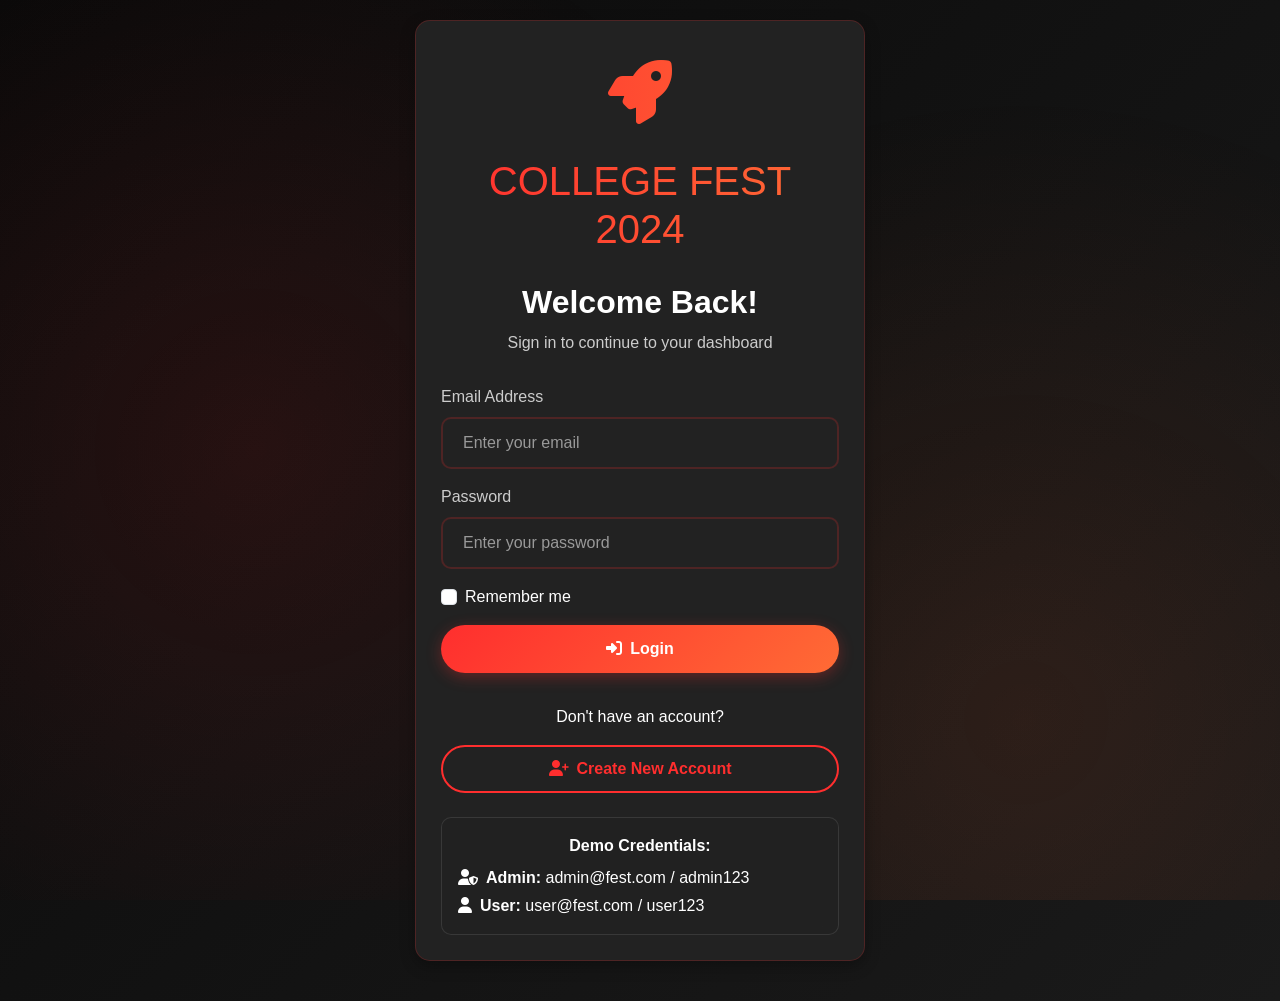
<file: index.html>
<!DOCTYPE html>
<html lang="en">
<head>
    <meta charset="UTF-8">
    <meta name="viewport" content="width=device-width, initial-scale=1.0">
    <title>Login - College Fest Management System</title>
    
    <!-- Bootstrap CSS -->
    <link href="https://cdn.jsdelivr.net/npm/bootstrap@5.3.0/dist/css/bootstrap.min.css" rel="stylesheet">
    
    <!-- Font Awesome -->
    <link rel="stylesheet" href="https://cdnjs.cloudflare.com/ajax/libs/font-awesome/6.4.0/css/all.min.css">
    
    <!-- Custom CSS -->
    <link rel="stylesheet" href="css/style.css">
    
    <style>
        .login-container {
            min-height: 100vh;
            display: flex;
            align-items: center;
            justify-content: center;
            padding: 20px;
        }
        
        .login-card {
            max-width: 450px;
            width: 100%;
        }
        
        .logo-section {
            text-align: center;
            margin-bottom: 30px;
        }
        
        .logo-icon {
            font-size: 4rem;
            margin-bottom: 15px;
            animation: pulse 2s infinite;
        }
        
        @keyframes pulse {
            0%, 100% { transform: scale(1); }
            50% { transform: scale(1.05); }
        }
        
        .login-header {
            text-align: center;
            margin-bottom: 30px;
        }
        
        .login-header h2 {
            font-size: 2rem;
            font-weight: 700;
            margin-bottom: 10px;
        }
        
        .login-header p {
            color: var(--text-gray);
        }
    </style>
</head>
<body>
    <div class="login-container">
        <div class="login-card custom-card scale-in">
            <!-- Logo Section -->
            <div class="logo-section">
                <div class="logo-icon gradient-text">
                    <i class="fas fa-rocket"></i>
                </div>
                <h1 class="gradient-text">COLLEGE FEST 2024</h1>
            </div>
            
            <!-- Login Header -->
            <div class="login-header">
                <h2 class="text-white">Welcome Back!</h2>
                <p>Sign in to continue to your dashboard</p>
            </div>
            
            <!-- Login Form -->
            <form id="loginForm">
                <div class="mb-3">
                    <label class="form-label-custom">Email Address</label>
                    <input type="email" class="form-control form-control-custom" id="loginEmail" 
                           placeholder="Enter your email" required>
                </div>
                
                <div class="mb-3">
                    <label class="form-label-custom">Password</label>
                    <input type="password" class="form-control form-control-custom" id="loginPassword" 
                           placeholder="Enter your password" required>
                </div>
                
                <div class="mb-3 form-check">
                    <input type="checkbox" class="form-check-input" id="rememberMe">
                    <label class="form-check-label text-gray" for="rememberMe">
                        Remember me
                    </label>
                </div>
                
                <button type="submit" class="btn btn-primary-custom w-100 mb-3">
                    <i class="fas fa-sign-in-alt me-2"></i>Login
                </button>
            </form>
            
            <!-- Divider -->
            <div class="text-center my-3">
                <span class="text-gray">Don't have an account?</span>
            </div>
            
            <!-- Register Button -->
            <button class="btn btn-outline-custom w-100" data-bs-toggle="modal" data-bs-target="#registerModal">
                <i class="fas fa-user-plus me-2"></i>Create New Account
            </button>
            
            <!-- Demo Credentials -->
            <div class="mt-4 p-3 glass-effect" style="border-radius: 10px;">
                <p class="text-center text-white mb-2"><strong>Demo Credentials:</strong></p>
                <p class="text-gray mb-1"><i class="fas fa-user-shield me-2"></i><strong>Admin:</strong> admin@fest.com / admin123</p>
                <p class="text-gray mb-0"><i class="fas fa-user me-2"></i><strong>User:</strong> user@fest.com / user123</p>
            </div>
        </div>
    </div>
    
    <!-- Registration Modal -->
    <div class="modal fade" id="registerModal" tabindex="-1" aria-labelledby="registerModalLabel" aria-hidden="true">
        <div class="modal-dialog modal-dialog-centered">
            <div class="modal-content">
                <div class="modal-header">
                    <h5 class="modal-title" id="registerModalLabel">
                        <i class="fas fa-user-plus me-2"></i>Create New Account
                    </h5>
                    <button type="button" class="btn-close" data-bs-dismiss="modal" aria-label="Close"></button>
                </div>
                <div class="modal-body">
                    <form id="registerForm">
                        <div class="mb-3">
                            <label class="form-label-custom">Full Name</label>
                            <input type="text" class="form-control form-control-custom" id="registerName" 
                                   placeholder="Enter your full name" required>
                        </div>
                        
                        <div class="mb-3">
                            <label class="form-label-custom">Email Address</label>
                            <input type="email" class="form-control form-control-custom" id="registerEmail" 
                                   placeholder="Enter your email" required>
                        </div>
                        
                        <div class="mb-3">
                            <label class="form-label-custom">Phone Number</label>
                            <input type="tel" class="form-control form-control-custom" id="registerPhone" 
                                   placeholder="10-digit phone number" maxlength="10" required>
                        </div>
                        
                        <div class="mb-3">
                            <label class="form-label-custom">College Name</label>
                            <input type="text" class="form-control form-control-custom" id="registerCollege" 
                                   placeholder="Enter your college name" required>
                        </div>
                        
                        <div class="mb-3">
                            <label class="form-label-custom">Password</label>
                            <input type="password" class="form-control form-control-custom" id="registerPassword" 
                                   placeholder="Create a password (min 6 characters)" required>
                        </div>
                        
                        <div class="mb-3">
                            <label class="form-label-custom">Confirm Password</label>
                            <input type="password" class="form-control form-control-custom" id="registerConfirmPassword" 
                                   placeholder="Confirm your password" required>
                        </div>
                        
                        <button type="submit" class="btn btn-primary-custom w-100">
                            <i class="fas fa-check me-2"></i>Register Now
                        </button>
                    </form>
                </div>
            </div>
        </div>
    </div>
    
    <!-- Bootstrap JS -->
    <script src="https://cdn.jsdelivr.net/npm/bootstrap@5.3.0/dist/js/bootstrap.bundle.min.js"></script>
    
    <!-- jQuery -->
    <script src="https://code.jquery.com/jquery-3.6.0.min.js"></script>
    
    <!-- Custom JS -->
    <script src="js/main.js"></script>
    
    <script>
        // Login Form Handler
        document.getElementById('loginForm').addEventListener('submit', async function(e) {
            e.preventDefault();
            
            const email = document.getElementById('loginEmail').value;
            const password = document.getElementById('loginPassword').value;
            
            // Validate form
            if (!festUtils.validateLoginForm(email, password)) {
                return;
            }
            
            try {
                const formData = new FormData();
                formData.append('email', email);
                formData.append('password', password);
                
                const response = await fetch('php/login.php', {
                    method: 'POST',
                    body: formData
                });
                
                const result = await response.json();
                
                if (result.success) {
                    festUtils.showAlert(result.message, 'success');
                    
                    // Redirect based on role
                    setTimeout(() => {
                        if (result.role === 'admin') {
                            window.location.href = 'admin.html';
                        } else {
                            window.location.href = 'user.html';
                        }
                    }, 1000);
                } else {
                    festUtils.showAlert(result.message, 'error');
                }
            } catch (error) {
                console.error('Login error:', error);
                festUtils.showAlert('An error occurred. Please try again.', 'error');
            }
        });
        
        // Registration Form Handler
        document.getElementById('registerForm').addEventListener('submit', async function(e) {
            e.preventDefault();
            
            const name = document.getElementById('registerName').value;
            const email = document.getElementById('registerEmail').value;
            const phone = document.getElementById('registerPhone').value;
            const college = document.getElementById('registerCollege').value;
            const password = document.getElementById('registerPassword').value;
            const confirmPassword = document.getElementById('registerConfirmPassword').value;
            
            // Validate form
            if (!festUtils.validateRegistrationForm(name, email, password, confirmPassword, phone, college)) {
                return;
            }
            
            try {
                const formData = new FormData();
                formData.append('name', name);
                formData.append('email', email);
                formData.append('phone', phone);
                formData.append('college', college);
                formData.append('password', password);
                
                const response = await fetch('php/register_user.php', {
                    method: 'POST',
                    body: formData
                });
                
                const result = await response.json();
                
                if (result.success) {
                    festUtils.showAlert(result.message, 'success');
                    
                    // Close modal and reset form
                    setTimeout(() => {
                        bootstrap.Modal.getInstance(document.getElementById('registerModal')).hide();
                        document.getElementById('registerForm').reset();
                    }, 1500);
                } else {
                    festUtils.showAlert(result.message, 'error');
                }
            } catch (error) {
                console.error('Registration error:', error);
                festUtils.showAlert('An error occurred. Please try again.', 'error');
            }
        });
    </script>
</body>
</html>
</file>
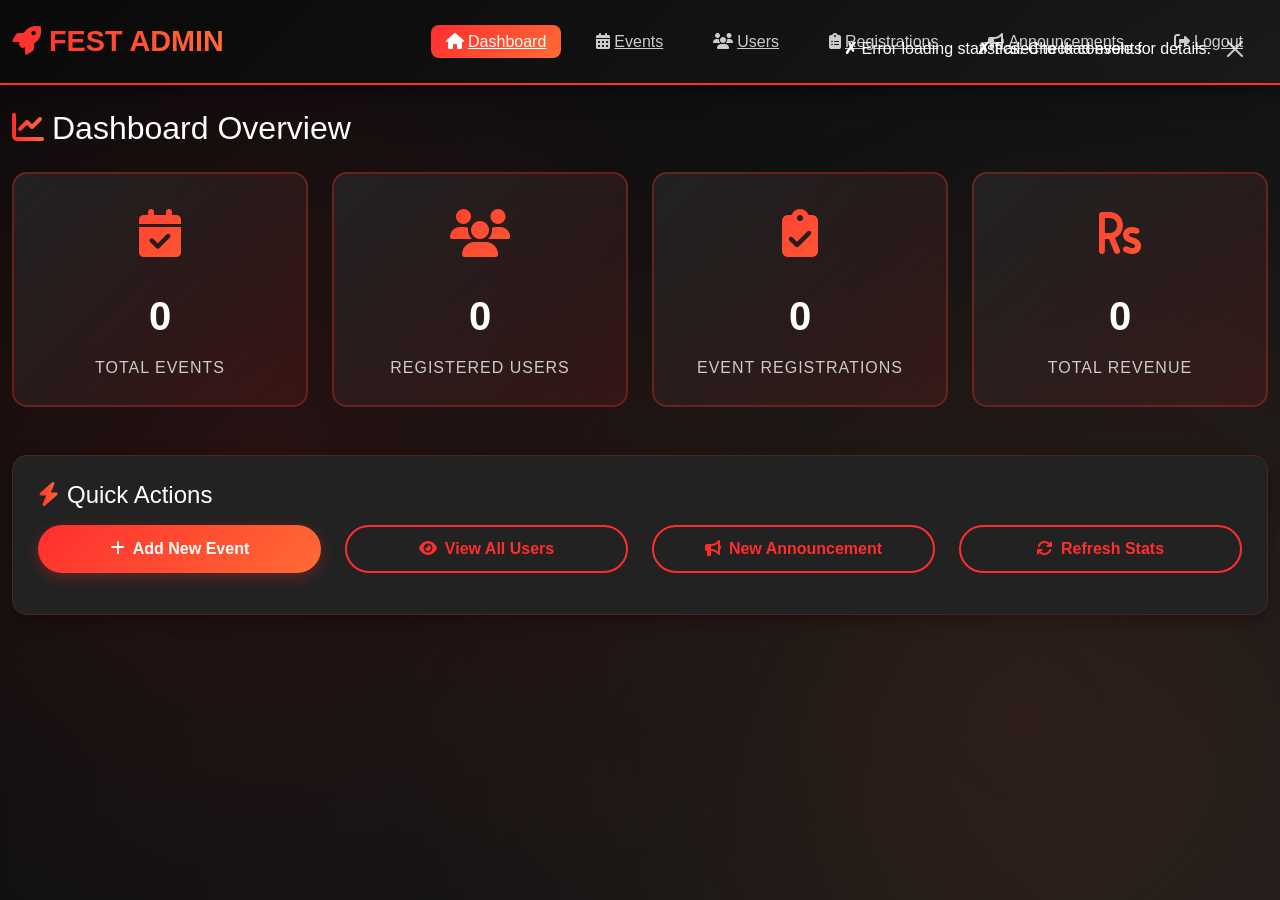
<file: admin.html>
<!DOCTYPE html>
<html lang="en">
<head>
    <meta charset="UTF-8">
    <meta name="viewport" content="width=device-width, initial-scale=1.0">
    <title>Admin Dashboard - College Fest Management</title>
    
    <!-- Bootstrap CSS -->
    <link href="https://cdn.jsdelivr.net/npm/bootstrap@5.3.0/dist/css/bootstrap.min.css" rel="stylesheet">
    
    <!-- Font Awesome -->
    <link rel="stylesheet" href="https://cdnjs.cloudflare.com/ajax/libs/font-awesome/6.4.0/css/all.min.css">
    
    <!-- Custom CSS -->
    <link rel="stylesheet" href="css/style.css">
</head>
<body>
    <!-- Navigation Bar -->
    <nav class="navbar navbar-expand-lg navbar-custom sticky-top">
        <div class="container-fluid">
            <a class="navbar-brand navbar-brand-custom" href="#">
                <i class="fas fa-rocket me-2"></i>FEST ADMIN
            </a>
            <button class="navbar-toggler" type="button" data-bs-toggle="collapse" data-bs-target="#navbarNav" 
                    style="background: var(--primary-red);">
                <span class="navbar-toggler-icon"></span>
            </button>
            <div class="collapse navbar-collapse" id="navbarNav">
                <ul class="navbar-nav ms-auto">
                    <li class="nav-item">
                        <a class="nav-link-custom active" href="#" onclick="showSection('dashboard')">
                            <i class="fas fa-home me-1"></i>Dashboard
                        </a>
                    </li>
                    <li class="nav-item">
                        <a class="nav-link-custom" href="#" onclick="showSection('events')">
                            <i class="fas fa-calendar-alt me-1"></i>Events
                        </a>
                    </li>
                    <li class="nav-item">
                        <a class="nav-link-custom" href="#" onclick="showSection('users')">
                            <i class="fas fa-users me-1"></i>Users
                        </a>
                    </li>
                    <li class="nav-item">
                        <a class="nav-link-custom" href="#" onclick="showSection('registrations')">
                            <i class="fas fa-clipboard-list me-1"></i>Registrations
                        </a>
                    </li>
                    <li class="nav-item">
                        <a class="nav-link-custom" href="#" onclick="showSection('announcements')">
                            <i class="fas fa-bullhorn me-1"></i>Announcements
                        </a>
                    </li>
                    <li class="nav-item">
                        <a class="nav-link-custom" href="php/logout.php">
                            <i class="fas fa-sign-out-alt me-1"></i>Logout
                        </a>
                    </li>
                </ul>
            </div>
        </div>
    </nav>
    
    <!-- Main Content -->
    <div class="container-fluid mt-4">
        <!-- Dashboard Section -->
        <div id="dashboardSection" class="content-section">
            <div class="row">
                <div class="col-12">
                    <h2 class="text-white mb-4">
                        <i class="fas fa-chart-line me-2 gradient-text"></i>Dashboard Overview
                    </h2>
                </div>
            </div>
            
            <!-- Stats Cards -->
            <div class="row">
                <div class="col-md-3 col-sm-6 mb-4">
                    <div class="stat-card">
                        <div class="stat-icon">
                            <i class="fas fa-calendar-check"></i>
                        </div>
                        <div class="stat-number" id="totalEvents">0</div>
                        <div class="stat-label">Total Events</div>
                    </div>
                </div>
                
                <div class="col-md-3 col-sm-6 mb-4">
                    <div class="stat-card">
                        <div class="stat-icon">
                            <i class="fas fa-users"></i>
                        </div>
                        <div class="stat-number" id="totalUsers">0</div>
                        <div class="stat-label">Registered Users</div>
                    </div>
                </div>
                
                <div class="col-md-3 col-sm-6 mb-4">
                    <div class="stat-card">
                        <div class="stat-icon">
                            <i class="fas fa-clipboard-check"></i>
                        </div>
                        <div class="stat-number" id="totalRegistrations">0</div>
                        <div class="stat-label">Event Registrations</div>
                    </div>
                </div>
                
                <div class="col-md-3 col-sm-6 mb-4">
                    <div class="stat-card">
                        <div class="stat-icon">
                            <i class="fas fa-rupee-sign"></i>
                        </div>
                        <div class="stat-number" id="totalRevenue">0</div>
                        <div class="stat-label">Total Revenue</div>
                    </div>
                </div>
            </div>
            
            <!-- Recent Activity -->
            <div class="row mt-4">
                <div class="col-12">
                    <div class="custom-card">
                        <h4 class="text-white mb-3">
                            <i class="fas fa-bolt me-2 gradient-text"></i>Quick Actions
                        </h4>
                        <div class="row">
                            <div class="col-md-3 col-sm-6 mb-3">
                                <button class="btn btn-primary-custom w-100" onclick="showSection('events'); showAddEventModal();">
                                    <i class="fas fa-plus me-2"></i>Add New Event
                                </button>
                            </div>
                            <div class="col-md-3 col-sm-6 mb-3">
                                <button class="btn btn-outline-custom w-100" onclick="showSection('users')">
                                    <i class="fas fa-eye me-2"></i>View All Users
                                </button>
                            </div>
                            <div class="col-md-3 col-sm-6 mb-3">
                                <button class="btn btn-outline-custom w-100" onclick="showSection('announcements'); showAddAnnouncementModal();">
                                    <i class="fas fa-bullhorn me-2"></i>New Announcement
                                </button>
                            </div>
                            <div class="col-md-3 col-sm-6 mb-3">
                                <button class="btn btn-outline-custom w-100" onclick="loadStats()">
                                    <i class="fas fa-sync me-2"></i>Refresh Stats
                                </button>
                            </div>
                        </div>
                    </div>
                </div>
            </div>
        </div>
        
        <!-- Events Section -->
        <div id="eventsSection" class="content-section" style="display: none;">
            <div class="row">
                <div class="col-12">
                    <h2 class="text-white mb-4">
                        <i class="fas fa-calendar-alt me-2 gradient-text"></i>Event Management
                    </h2>
                </div>
            </div>
            
            <div class="row mb-3">
                <div class="col-md-6">
                    <button class="btn btn-primary-custom" onclick="showAddEventModal()">
                        <i class="fas fa-plus me-2"></i>Add New Event
                    </button>
                </div>
                <div class="col-md-6">
                    <input type="text" class="form-control form-control-custom" 
                           placeholder="Search events..." onkeyup="festUtils.filterTable('eventsTable', this.value)">
                </div>
            </div>
            
            <div class="custom-card">
                <div class="table-responsive">
                    <table class="table table-custom" id="eventsTable">
                        <thead>
                            <tr>
                                <th>Event Name</th>
                                <th>Type</th>
                                <th>Date</th>
                                <th>Venue</th>
                                <th>Registered</th>
                                <th>Fee</th>
                                <th>Status</th>
                                <th>Actions</th>
                            </tr>
                        </thead>
                        <tbody id="eventsTableBody">
                            <!-- Will be populated dynamically -->
                        </tbody>
                    </table>
                </div>
            </div>
        </div>
        
        <!-- Users Section -->
        <div id="usersSection" class="content-section" style="display: none;">
            <div class="row">
                <div class="col-12">
                    <h2 class="text-white mb-4">
                        <i class="fas fa-users me-2 gradient-text"></i>User Management
                    </h2>
                </div>
            </div>
            
            <div class="row mb-3">
                <div class="col-md-6">
                    <h5 class="text-gray">Total Users: <span class="text-white" id="usersCount">0</span></h5>
                </div>
                <div class="col-md-6">
                    <input type="text" class="form-control form-control-custom" 
                           placeholder="Search users..." onkeyup="festUtils.filterTable('usersTable', this.value)">
                </div>
            </div>
            
            <div class="custom-card">
                <div class="table-responsive">
                    <table class="table table-custom" id="usersTable">
                        <thead>
                            <tr>
                                <th>Name</th>
                                <th>Email</th>
                                <th>Phone</th>
                                <th>College</th>
                                <th>Role</th>
                                <th>Events</th>
                                <th>Joined</th>
                                <th>Actions</th>
                            </tr>
                        </thead>
                        <tbody id="usersTableBody">
                            <!-- Will be populated dynamically -->
                        </tbody>
                    </table>
                </div>
            </div>
        </div>
        
        <!-- Registrations Section -->
        <div id="registrationsSection" class="content-section" style="display: none;">
            <div class="row">
                <div class="col-12">
                    <h2 class="text-white mb-4">
                        <i class="fas fa-clipboard-list me-2 gradient-text"></i>Event Registrations
                    </h2>
                </div>
            </div>
            
            <div class="row mb-3">
                <div class="col-md-6">
                    <h5 class="text-gray">Total Registrations: <span class="text-white" id="registrationsCount">0</span></h5>
                </div>
                <div class="col-md-6">
                    <input type="text" class="form-control form-control-custom" 
                           placeholder="Search registrations..." onkeyup="festUtils.filterTable('registrationsTable', this.value)">
                </div>
            </div>
            
            <div class="custom-card">
                <div class="table-responsive">
                    <table class="table table-custom" id="registrationsTable">
                        <thead>
                            <tr>
                                <th>User Name</th>
                                <th>Email</th>
                                <th>Event</th>
                                <th>Team Name</th>
                                <th>College</th>
                                <th>Date</th>
                                <th>Fee</th>
                                <th>Payment</th>
                            </tr>
                        </thead>
                        <tbody id="registrationsTableBody">
                            <!-- Will be populated dynamically -->
                        </tbody>
                    </table>
                </div>
            </div>
        </div>
        
        <!-- Announcements Section -->
        <div id="announcementsSection" class="content-section" style="display: none;">
            <div class="row">
                <div class="col-12">
                    <h2 class="text-white mb-4">
                        <i class="fas fa-bullhorn me-2 gradient-text"></i>Announcements
                    </h2>
                </div>
            </div>
            
            <div class="row mb-3">
                <div class="col-12">
                    <button class="btn btn-primary-custom" onclick="showAddAnnouncementModal()">
                        <i class="fas fa-plus me-2"></i>Add New Announcement
                    </button>
                </div>
            </div>
            
            <div class="row" id="announcementsContainer">
                <!-- Will be populated dynamically -->
            </div>
        </div>
    </div>
    
    <!-- Add/Edit Event Modal -->
    <div class="modal fade" id="eventModal" tabindex="-1">
        <div class="modal-dialog modal-lg">
            <div class="modal-content">
                <div class="modal-header">
                    <h5 class="modal-title" id="eventModalTitle">
                        <i class="fas fa-calendar-plus me-2"></i>Add New Event
                    </h5>
                    <button type="button" class="btn-close" data-bs-dismiss="modal"></button>
                </div>
                <div class="modal-body">
                    <form id="eventForm">
                        <input type="hidden" id="eventId">
                        <div class="row">
                            <div class="col-md-6 mb-3">
                                <label class="form-label-custom">Event Name</label>
                                <input type="text" class="form-control form-control-custom" id="eventName" required>
                            </div>
                            <div class="col-md-6 mb-3">
                                <label class="form-label-custom">Event Type</label>
                                <select class="form-control form-control-custom" id="eventType" required>
                                    <option value="">Select Type</option>
                                    <option value="Technical">Technical</option>
                                    <option value="Cultural">Cultural</option>
                                    <option value="Sports & Gaming">Sports & Gaming</option>
                                    <option value="Academic">Academic</option>
                                    <option value="Creative">Creative</option>
                                </select>
                            </div>
                        </div>
                        <div class="mb-3">
                            <label class="form-label-custom">Description</label>
                            <textarea class="form-control form-control-custom" id="eventDescription" rows="3" required></textarea>
                        </div>
                        <div class="row">
                            <div class="col-md-6 mb-3">
                                <label class="form-label-custom">Event Date</label>
                                <input type="date" class="form-control form-control-custom" id="eventDate" required>
                            </div>
                            <div class="col-md-6 mb-3">
                                <label class="form-label-custom">Event Time</label>
                                <input type="time" class="form-control form-control-custom" id="eventTime" required>
                            </div>
                        </div>
                        <div class="mb-3">
                            <label class="form-label-custom">Venue</label>
                            <input type="text" class="form-control form-control-custom" id="eventVenue" required>
                        </div>
                        <div class="row">
                            <div class="col-md-4 mb-3">
                                <label class="form-label-custom">Max Participants</label>
                                <input type="number" class="form-control form-control-custom" id="eventMaxParticipants" 
                                       min="1" value="50" required>
                            </div>
                            <div class="col-md-4 mb-3">
                                <label class="form-label-custom">Registration Fee (₹)</label>
                                <input type="number" class="form-control form-control-custom" id="eventFee" 
                                       min="0" step="0.01" value="0" required>
                            </div>
                            <div class="col-md-4 mb-3">
                                <label class="form-label-custom">Status</label>
                                <select class="form-control form-control-custom" id="eventStatus" required>
                                    <option value="upcoming">Upcoming</option>
                                    <option value="ongoing">Ongoing</option>
                                    <option value="completed">Completed</option>
                                </select>
                            </div>
                        </div>
                        <button type="submit" class="btn btn-primary-custom w-100">
                            <i class="fas fa-save me-2"></i>Save Event
                        </button>
                    </form>
                </div>
            </div>
        </div>
    </div>
    
    <!-- Add Announcement Modal -->
    <div class="modal fade" id="announcementModal" tabindex="-1">
        <div class="modal-dialog">
            <div class="modal-content">
                <div class="modal-header">
                    <h5 class="modal-title">
                        <i class="fas fa-bullhorn me-2"></i>Add Announcement
                    </h5>
                    <button type="button" class="btn-close" data-bs-dismiss="modal"></button>
                </div>
                <div class="modal-body">
                    <form id="announcementForm">
                        <div class="mb-3">
                            <label class="form-label-custom">Title</label>
                            <input type="text" class="form-control form-control-custom" id="announcementTitle" required>
                        </div>
                        <div class="mb-3">
                            <label class="form-label-custom">Content</label>
                            <textarea class="form-control form-control-custom" id="announcementContent" rows="4" required></textarea>
                        </div>
                        <div class="mb-3">
                            <label class="form-label-custom">Priority</label>
                            <select class="form-control form-control-custom" id="announcementPriority" required>
                                <option value="low">Low</option>
                                <option value="medium">Medium</option>
                                <option value="high">High</option>
                            </select>
                        </div>
                        <button type="submit" class="btn btn-primary-custom w-100">
                            <i class="fas fa-paper-plane me-2"></i>Post Announcement
                        </button>
                    </form>
                </div>
            </div>
        </div>
    </div>
    
    <!-- Bootstrap JS -->
    <script src="https://cdn.jsdelivr.net/npm/bootstrap@5.3.0/dist/js/bootstrap.bundle.min.js"></script>
    
    <!-- jQuery -->
    <script src="https://code.jquery.com/jquery-3.6.0.min.js"></script>
    
    <!-- Custom JS -->
    <script src="js/main.js"></script>
    
    <script src="js/admin.js"></script>
</body>
</html>
</file>
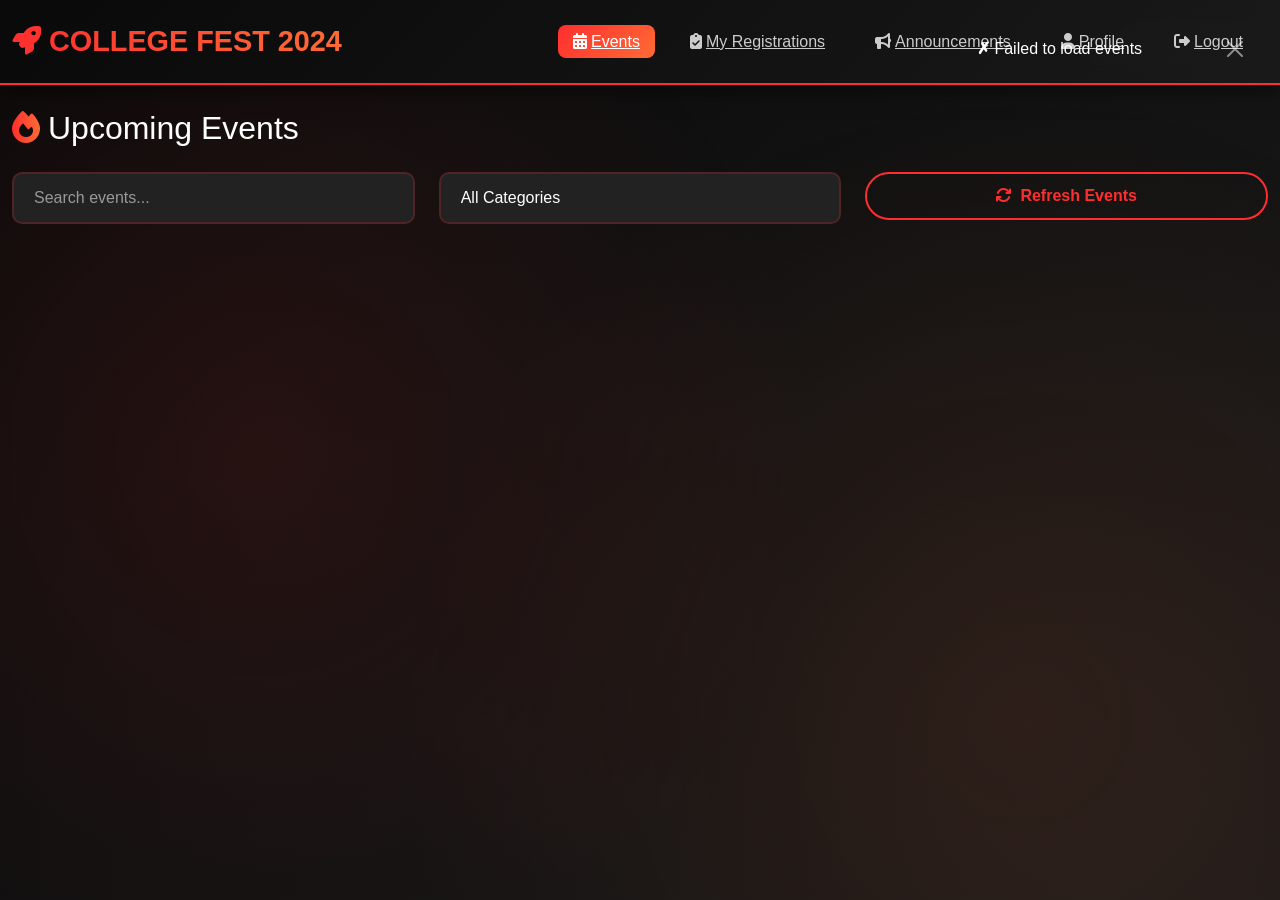
<file: user.html>
<!DOCTYPE html>
<html lang="en">
<head>
    <meta charset="UTF-8">
    <meta name="viewport" content="width=device-width, initial-scale=1.0">
    <title>User Dashboard - College Fest Management</title>
    
    <!-- Bootstrap CSS -->
    <link href="https://cdn.jsdelivr.net/npm/bootstrap@5.3.0/dist/css/bootstrap.min.css" rel="stylesheet">
    
    <!-- Font Awesome -->
    <link rel="stylesheet" href="https://cdnjs.cloudflare.com/ajax/libs/font-awesome/6.4.0/css/all.min.css">
    
    <!-- Custom CSS -->
    <link rel="stylesheet" href="css/style.css">
</head>
<body>
    <!-- Navigation Bar -->
    <nav class="navbar navbar-expand-lg navbar-custom sticky-top">
        <div class="container-fluid">
            <a class="navbar-brand navbar-brand-custom" href="#">
                <i class="fas fa-rocket me-2"></i>COLLEGE FEST 2024
            </a>
            <button class="navbar-toggler" type="button" data-bs-toggle="collapse" data-bs-target="#navbarNav" 
                    style="background: var(--primary-red);">
                <span class="navbar-toggler-icon"></span>
            </button>
            <div class="collapse navbar-collapse" id="navbarNav">
                <ul class="navbar-nav ms-auto">
                    <li class="nav-item">
                        <a class="nav-link-custom active" href="#" onclick="showSection('events')">
                            <i class="fas fa-calendar-alt me-1"></i>Events
                        </a>
                    </li>
                    <li class="nav-item">
                        <a class="nav-link-custom" href="#" onclick="showSection('myRegistrations')">
                            <i class="fas fa-clipboard-check me-1"></i>My Registrations
                        </a>
                    </li>
                    <li class="nav-item">
                        <a class="nav-link-custom" href="#" onclick="showSection('announcements')">
                            <i class="fas fa-bullhorn me-1"></i>Announcements
                        </a>
                    </li>
                    <li class="nav-item">
                        <a class="nav-link-custom" href="#" onclick="showSection('profile')">
                            <i class="fas fa-user me-1"></i>Profile
                        </a>
                    </li>
                    <li class="nav-item">
                        <a class="nav-link-custom" href="php/logout.php">
                            <i class="fas fa-sign-out-alt me-1"></i>Logout
                        </a>
                    </li>
                </ul>
            </div>
        </div>
    </nav>
    
    <!-- Main Content -->
    <div class="container-fluid mt-4">
        <!-- Events Section -->
        <div id="eventsSection" class="content-section">
            <div class="row">
                <div class="col-12">
                    <h2 class="text-white mb-4">
                        <i class="fas fa-fire me-2 gradient-text"></i>Upcoming Events
                    </h2>
                </div>
            </div>
            
            <!-- Filter Options -->
            <div class="row mb-4">
                <div class="col-md-4 mb-3">
                    <input type="text" class="form-control form-control-custom" id="searchEvents" 
                           placeholder="Search events..." onkeyup="filterEvents()">
                </div>
                <div class="col-md-4 mb-3">
                    <select class="form-control form-control-custom" id="filterType" onchange="filterEvents()">
                        <option value="">All Categories</option>
                        <option value="Technical">Technical</option>
                        <option value="Cultural">Cultural</option>
                        <option value="Sports & Gaming">Sports & Gaming</option>
                        <option value="Academic">Academic</option>
                        <option value="Creative">Creative</option>
                    </select>
                </div>
                <div class="col-md-4 mb-3">
                    <button class="btn btn-outline-custom w-100" onclick="loadEvents()">
                        <i class="fas fa-sync me-2"></i>Refresh Events
                    </button>
                </div>
            </div>
            
            <!-- Events Grid -->
            <div class="row" id="eventsContainer">
                <!-- Will be populated dynamically -->
            </div>
        </div>
        
        <!-- My Registrations Section -->
        <div id="myRegistrationsSection" class="content-section" style="display: none;">
            <div class="row">
                <div class="col-12">
                    <h2 class="text-white mb-4">
                        <i class="fas fa-clipboard-check me-2 gradient-text"></i>My Registrations
                    </h2>
                </div>
            </div>
            
            <div class="row" id="myRegistrationsContainer">
                <!-- Will be populated dynamically -->
            </div>
        </div>
        
        <!-- Announcements Section -->
        <div id="announcementsSection" class="content-section" style="display: none;">
            <div class="row">
                <div class="col-12">
                    <h2 class="text-white mb-4">
                        <i class="fas fa-bullhorn me-2 gradient-text"></i>Latest Announcements
                    </h2>
                </div>
            </div>
            
            <div class="row" id="announcementsContainer">
                <!-- Will be populated dynamically -->
            </div>
        </div>
        
        <!-- Profile Section -->
        <div id="profileSection" class="content-section" style="display: none;">
            <div class="row justify-content-center">
                <div class="col-md-8">
                    <div class="custom-card">
                        <h2 class="text-white mb-4">
                            <i class="fas fa-user-circle me-2 gradient-text"></i>My Profile
                        </h2>
                        
                        <div class="row">
                            <div class="col-md-6 mb-3">
                                <label class="form-label-custom">Name</label>
                                <input type="text" class="form-control form-control-custom" id="profileName" readonly>
                            </div>
                            <div class="col-md-6 mb-3">
                                <label class="form-label-custom">Email</label>
                                <input type="email" class="form-control form-control-custom" id="profileEmail" readonly>
                            </div>
                        </div>
                        
                        <div class="mb-3">
                            <label class="form-label-custom">College</label>
                            <input type="text" class="form-control form-control-custom" id="profileCollege" readonly>
                        </div>
                        
                        <div class="row mt-4">
                            <div class="col-md-4 mb-3">
                                <div class="stat-card">
                                    <div class="stat-icon">
                                        <i class="fas fa-ticket-alt"></i>
                                    </div>
                                    <div class="stat-number" id="userEventsCount">0</div>
                                    <div class="stat-label">Events Registered</div>
                                </div>
                            </div>
                            <div class="col-md-4 mb-3">
                                <div class="stat-card">
                                    <div class="stat-icon">
                                        <i class="fas fa-rupee-sign"></i>
                                    </div>
                                    <div class="stat-number" id="userTotalSpent">0</div>
                                    <div class="stat-label">Total Spent</div>
                                </div>
                            </div>
                            <div class="col-md-4 mb-3">
                                <div class="stat-card">
                                    <div class="stat-icon">
                                        <i class="fas fa-calendar-check"></i>
                                    </div>
                                    <div class="stat-number" id="upcomingEvents">0</div>
                                    <div class="stat-label">Upcoming Events</div>
                                </div>
                            </div>
                        </div>
                    </div>
                </div>
            </div>
        </div>
    </div>
    
    <!-- Event Details Modal -->
    <div class="modal fade" id="eventDetailsModal" tabindex="-1">
        <div class="modal-dialog modal-lg">
            <div class="modal-content">
                <div class="modal-header">
                    <h5 class="modal-title" id="modalEventTitle"></h5>
                    <button type="button" class="btn-close" data-bs-dismiss="modal"></button>
                </div>
                <div class="modal-body" id="modalEventBody">
                    <!-- Will be populated dynamically -->
                </div>
                <div class="modal-footer">
                    <button type="button" class="btn btn-outline-custom" data-bs-dismiss="modal">Close</button>
                    <button type="button" class="btn btn-primary-custom" id="registerBtn" onclick="registerForEvent()">
                        <i class="fas fa-check me-2"></i>Register Now
                    </button>
                </div>
            </div>
        </div>
    </div>
    
    <!-- Bootstrap JS -->
    <script src="https://cdn.jsdelivr.net/npm/bootstrap@5.3.0/dist/js/bootstrap.bundle.min.js"></script>
    
    <!-- jQuery -->
    <script src="https://code.jquery.com/jquery-3.6.0.min.js"></script>
    
    <!-- Custom JS -->
    <script src="js/main.js"></script>
    
    <script src="js/user.js"></script>
</body>
</html>
</file>
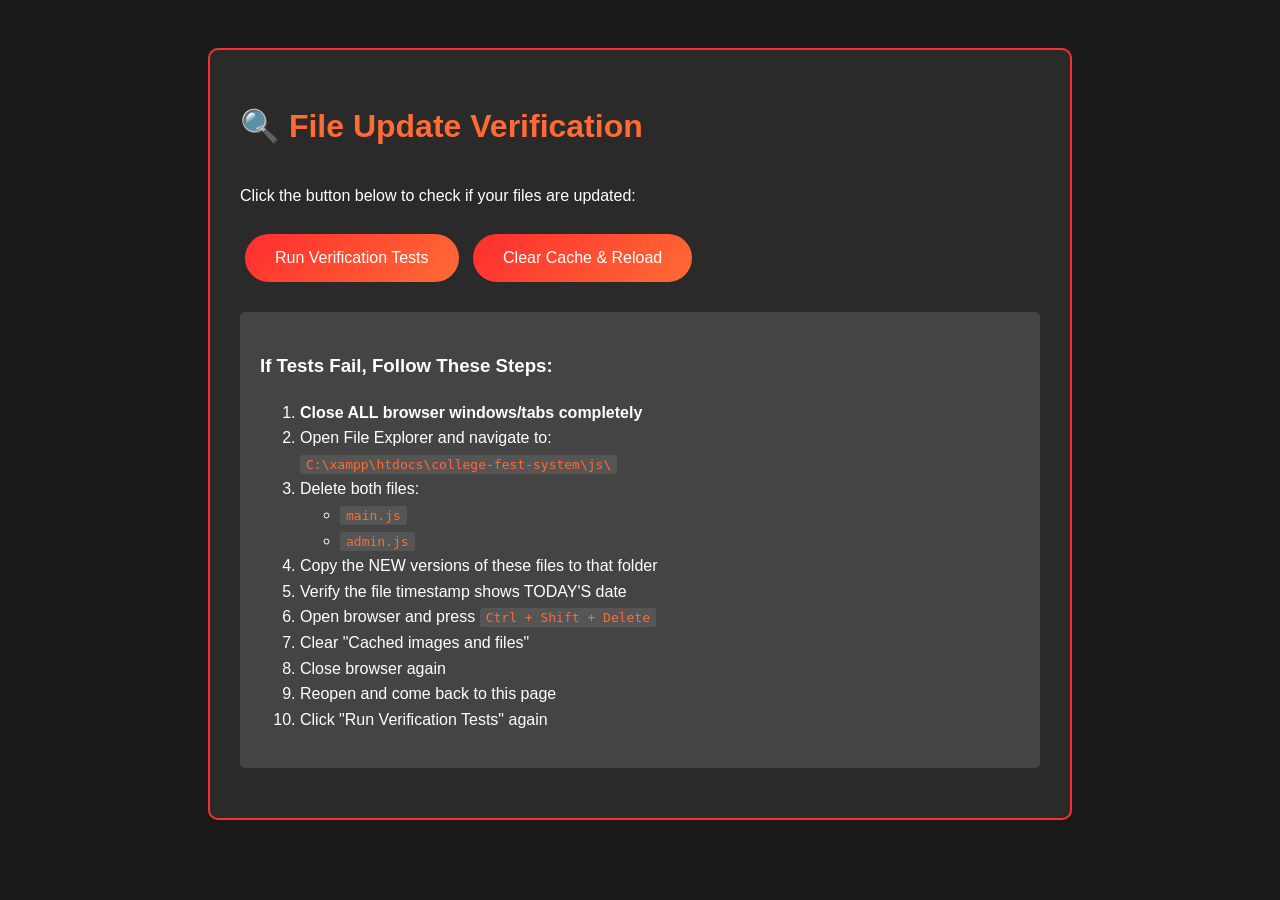
<file: verify.html>
<!DOCTYPE html>
<html lang="en">
<head>
    <meta charset="UTF-8">
    <meta name="viewport" content="width=device-width, initial-scale=1.0">
    <title>File Update Verification</title>
    <style>
        body {
            font-family: Arial, sans-serif;
            background: #1a1a1a;
            color: white;
            padding: 40px;
            line-height: 1.6;
        }
        .container {
            max-width: 800px;
            margin: 0 auto;
            background: #2a2a2a;
            padding: 30px;
            border-radius: 10px;
            border: 2px solid #ff2e2e;
        }
        h1 {
            color: #ff6b35;
            margin-bottom: 30px;
        }
        .test-item {
            background: #333;
            padding: 15px;
            margin: 10px 0;
            border-radius: 5px;
            border-left: 4px solid #666;
        }
        .test-item.pass {
            border-left-color: #28a745;
        }
        .test-item.fail {
            border-left-color: #dc3545;
        }
        .status {
            font-weight: bold;
            padding: 5px 10px;
            border-radius: 3px;
            display: inline-block;
            margin-right: 10px;
        }
        .status.pass {
            background: #28a745;
            color: white;
        }
        .status.fail {
            background: #dc3545;
            color: white;
        }
        button {
            background: linear-gradient(135deg, #ff2e2e, #ff6b35);
            color: white;
            border: none;
            padding: 15px 30px;
            border-radius: 25px;
            font-size: 16px;
            cursor: pointer;
            margin: 10px 5px;
        }
        button:hover {
            transform: translateY(-2px);
            box-shadow: 0 5px 15px rgba(255, 46, 46, 0.4);
        }
        .instructions {
            background: #444;
            padding: 20px;
            border-radius: 5px;
            margin: 20px 0;
        }
        code {
            background: #555;
            padding: 2px 6px;
            border-radius: 3px;
            color: #ff6b35;
        }
    </style>
</head>
<body>
    <div class="container">
        <h1>🔍 File Update Verification</h1>
        
        <div id="results">
            <p>Click the button below to check if your files are updated:</p>
            <button onclick="runTests()">Run Verification Tests</button>
            <button onclick="clearCacheAndReload()">Clear Cache & Reload</button>
        </div>

        <div class="instructions">
            <h3>If Tests Fail, Follow These Steps:</h3>
            <ol>
                <li><strong>Close ALL browser windows/tabs completely</strong></li>
                <li>Open File Explorer and navigate to:<br>
                    <code>C:\xampp\htdocs\college-fest-system\js\</code>
                </li>
                <li>Delete both files:
                    <ul>
                        <li><code>main.js</code></li>
                        <li><code>admin.js</code></li>
                    </ul>
                </li>
                <li>Copy the NEW versions of these files to that folder</li>
                <li>Verify the file timestamp shows TODAY'S date</li>
                <li>Open browser and press <code>Ctrl + Shift + Delete</code></li>
                <li>Clear "Cached images and files"</li>
                <li>Close browser again</li>
                <li>Reopen and come back to this page</li>
                <li>Click "Run Verification Tests" again</li>
            </ol>
        </div>
    </div>

    <script src="js/main.js"></script>
    <script>
        function runTests() {
            const resultsDiv = document.getElementById('results');
            let html = '<h3>Test Results:</h3>';
            
            // Test 1: Check if festUtils exists
            const test1 = typeof festUtils !== 'undefined';
            html += `
                <div class="test-item ${test1 ? 'pass' : 'fail'}">
                    <span class="status ${test1 ? 'pass' : 'fail'}">${test1 ? '✓ PASS' : '✗ FAIL'}</span>
                    <strong>Test 1:</strong> festUtils object exists
                    ${!test1 ? '<br><em>Error: main.js not loaded or has syntax errors</em>' : ''}
                </div>
            `;
            
            // Test 2: Check if animateNumber is in festUtils
            const test2 = test1 && typeof festUtils.animateNumber !== 'undefined';
            html += `
                <div class="test-item ${test2 ? 'pass' : 'fail'}">
                    <span class="status ${test2 ? 'pass' : 'fail'}">${test2 ? '✓ PASS' : '✗ FAIL'}</span>
                    <strong>Test 2:</strong> festUtils.animateNumber exists
                    ${!test2 && test1 ? '<br><em>Error: main.js is OLD VERSION - cache not cleared or file not replaced</em>' : ''}
                </div>
            `;
            
            // Test 3: Check if animateNumber is a function
            const test3 = test2 && typeof festUtils.animateNumber === 'function';
            html += `
                <div class="test-item ${test3 ? 'pass' : 'fail'}">
                    <span class="status ${test3 ? 'pass' : 'fail'}">${test3 ? '✓ PASS' : '✗ FAIL'}</span>
                    <strong>Test 3:</strong> animateNumber is a function
                </div>
            `;
            
            // Test 4: List all available functions
            if (test1) {
                const functions = Object.keys(festUtils);
                html += `
                    <div class="test-item pass">
                        <strong>Available Functions (${functions.length}):</strong><br>
                        <code>${functions.join(', ')}</code>
                    </div>
                `;
            }
            
            // Overall result
            const allPass = test1 && test2 && test3;
            html += `
                <div class="test-item ${allPass ? 'pass' : 'fail'}" style="margin-top: 20px; font-size: 18px;">
                    <span class="status ${allPass ? 'pass' : 'fail'}">${allPass ? '✓ ALL TESTS PASSED' : '✗ SOME TESTS FAILED'}</span>
                    ${allPass ? 
                        '<br><strong style="color: #28a745;">✅ Files are updated correctly! You can now use the admin panel.</strong>' : 
                        '<br><strong style="color: #dc3545;">❌ Files need to be updated. Follow the instructions above.</strong>'
                    }
                </div>
            `;
            
            html += `
                <button onclick="runTests()" style="margin-top: 20px;">Run Tests Again</button>
                <button onclick="clearCacheAndReload()">Clear Cache & Reload</button>
                ${allPass ? '<br><a href="admin.html" style="display:inline-block; margin-top:20px; color:#ff6b35;">Go to Admin Panel →</a>' : ''}
            `;
            
            resultsDiv.innerHTML = html;
        }
        
        function clearCacheAndReload() {
            // Try to clear cache using various methods
            if ('caches' in window) {
                caches.keys().then(function(names) {
                    names.forEach(function(name) {
                        caches.delete(name);
                    });
                });
            }
            
            // Add timestamp to prevent caching
            const timestamp = new Date().getTime();
            window.location.href = window.location.href.split('?')[0] + '?t=' + timestamp;
        }
    </script>
</body>
</html>
</file>
<file: css/style.css>
/**
 * Main CSS Stylesheet
 * College Fest Management System
 * Dark Theme with Red & Orange Accents
 */

/* ============================================
   ROOT VARIABLES
   ============================================ */
:root {
    --primary-black: #0a0a0a;
    --secondary-black: #1a1a1a;
    --card-black: #222222;
    --primary-red: #ff2e2e;
    --secondary-red: #cc0000;
    --primary-orange: #ff6b35;
    --secondary-orange: #ff8c42;
    --text-white: #ffffff;
    --text-gray: #cccccc;
    --text-light-gray: #999999;
    --success-green: #28a745;
    --warning-yellow: #ffc107;
    --danger-red: #dc3545;
}

/* ============================================
   GLOBAL STYLES
   ============================================ */
* {
    margin: 0;
    padding: 0;
    box-sizing: border-box;
}

body {
    font-family: 'Segoe UI', Tahoma, Geneva, Verdana, sans-serif;
    background: linear-gradient(135deg, var(--primary-black) 0%, var(--secondary-black) 100%);
    color: var(--text-white);
    min-height: 100vh;
    overflow-x: hidden;
}

/* Animated Background Pattern */
body::before {
    content: '';
    position: fixed;
    top: 0;
    left: 0;
    width: 100%;
    height: 100%;
    background-image: 
        radial-gradient(circle at 20% 50%, rgba(255, 46, 46, 0.1) 0%, transparent 50%),
        radial-gradient(circle at 80% 80%, rgba(255, 107, 53, 0.1) 0%, transparent 50%);
    z-index: -1;
    animation: backgroundPulse 10s ease-in-out infinite;
}

@keyframes backgroundPulse {
    0%, 100% { opacity: 1; }
    50% { opacity: 0.5; }
}

/* ============================================
   SCROLLBAR STYLING
   ============================================ */
::-webkit-scrollbar {
    width: 10px;
}

::-webkit-scrollbar-track {
    background: var(--secondary-black);
}

::-webkit-scrollbar-thumb {
    background: linear-gradient(180deg, var(--primary-red), var(--primary-orange));
    border-radius: 10px;
}

::-webkit-scrollbar-thumb:hover {
    background: linear-gradient(180deg, var(--secondary-red), var(--secondary-orange));
}

/* ============================================
   UTILITY CLASSES
   ============================================ */
.gradient-text {
    background: linear-gradient(90deg, var(--primary-red), var(--primary-orange));
    -webkit-background-clip: text;
    -webkit-text-fill-color: transparent;
    background-clip: text;
}

.fade-in {
    animation: fadeIn 0.6s ease-in;
}

.slide-up {
    animation: slideUp 0.6s ease-out;
}

.scale-in {
    animation: scaleIn 0.4s ease-out;
}

@keyframes fadeIn {
    from { opacity: 0; }
    to { opacity: 1; }
}

@keyframes slideUp {
    from {
        opacity: 0;
        transform: translateY(30px);
    }
    to {
        opacity: 1;
        transform: translateY(0);
    }
}

@keyframes scaleIn {
    from {
        opacity: 0;
        transform: scale(0.9);
    }
    to {
        opacity: 1;
        transform: scale(1);
    }
}

/* ============================================
   CARDS & CONTAINERS
   ============================================ */
.custom-card {
    background: var(--card-black);
    border: 1px solid rgba(255, 46, 46, 0.2);
    border-radius: 15px;
    padding: 25px;
    margin-bottom: 20px;
    transition: all 0.3s ease;
    box-shadow: 0 5px 15px rgba(0, 0, 0, 0.3);
}

.custom-card:hover {
    transform: translateY(-5px);
    box-shadow: 0 10px 30px rgba(255, 46, 46, 0.3);
    border-color: var(--primary-red);
}

.glass-effect {
    background: rgba(34, 34, 34, 0.8);
    backdrop-filter: blur(10px);
    border: 1px solid rgba(255, 255, 255, 0.1);
}

/* ============================================
   BUTTONS
   ============================================ */
.btn-primary-custom {
    background: linear-gradient(135deg, var(--primary-red), var(--primary-orange));
    border: none;
    color: var(--text-white);
    padding: 12px 30px;
    border-radius: 25px;
    font-weight: 600;
    transition: all 0.3s ease;
    box-shadow: 0 4px 15px rgba(255, 46, 46, 0.3);
    cursor: pointer;
}

.btn-primary-custom:hover {
    transform: translateY(-2px);
    box-shadow: 0 6px 25px rgba(255, 46, 46, 0.5);
    background: linear-gradient(135deg, var(--secondary-red), var(--secondary-orange));
}

.btn-outline-custom {
    background: transparent;
    border: 2px solid var(--primary-red);
    color: var(--primary-red);
    padding: 10px 25px;
    border-radius: 25px;
    font-weight: 600;
    transition: all 0.3s ease;
    cursor: pointer;
}

.btn-outline-custom:hover {
    background: var(--primary-red);
    color: var(--text-white);
    transform: translateY(-2px);
    box-shadow: 0 6px 25px rgba(255, 46, 46, 0.4);
}

.btn-danger-custom {
    background: linear-gradient(135deg, #dc3545, #c82333);
    border: none;
    color: white;
    padding: 10px 25px;
    border-radius: 25px;
    transition: all 0.3s ease;
}

.btn-danger-custom:hover {
    transform: translateY(-2px);
    box-shadow: 0 6px 20px rgba(220, 53, 69, 0.5);
}

/* ============================================
   FORMS
   ============================================ */
.form-control-custom {
    background: var(--card-black);
    border: 2px solid rgba(255, 46, 46, 0.2);
    color: var(--text-white);
    padding: 12px 20px;
    border-radius: 10px;
    transition: all 0.3s ease;
}

.form-control-custom:focus {
    background: var(--card-black);
    border-color: var(--primary-red);
    color: var(--text-white);
    box-shadow: 0 0 15px rgba(255, 46, 46, 0.3);
    outline: none;
}

.form-control-custom::placeholder {
    color: var(--text-light-gray);
}

.form-label-custom {
    color: var(--text-gray);
    font-weight: 500;
    margin-bottom: 8px;
}

/* ============================================
   NAVIGATION BAR
   ============================================ */
.navbar-custom {
    background: linear-gradient(135deg, rgba(10, 10, 10, 0.95), rgba(26, 26, 26, 0.95));
    backdrop-filter: blur(10px);
    border-bottom: 2px solid var(--primary-red);
    padding: 15px 0;
    box-shadow: 0 5px 20px rgba(0, 0, 0, 0.5);
}

.navbar-brand-custom {
    font-size: 1.8rem;
    font-weight: 700;
    background: linear-gradient(90deg, var(--primary-red), var(--primary-orange));
    -webkit-background-clip: text;
    -webkit-text-fill-color: transparent;
    background-clip: text;
}

.nav-link-custom {
    color: var(--text-gray);
    font-weight: 500;
    margin: 0 10px;
    padding: 8px 15px;
    border-radius: 8px;
    transition: all 0.3s ease;
}

.nav-link-custom:hover {
    color: var(--text-white);
    background: rgba(255, 46, 46, 0.1);
    transform: translateY(-2px);
}

.nav-link-custom.active {
    color: var(--text-white);
    background: linear-gradient(135deg, var(--primary-red), var(--primary-orange));
}

/* ============================================
   STATS CARDS
   ============================================ */
.stat-card {
    background: linear-gradient(135deg, var(--card-black), rgba(255, 46, 46, 0.1));
    border: 2px solid rgba(255, 46, 46, 0.3);
    border-radius: 15px;
    padding: 25px;
    text-align: center;
    transition: all 0.3s ease;
    position: relative;
    overflow: hidden;
}

.stat-card::before {
    content: '';
    position: absolute;
    top: 0;
    left: 0;
    width: 100%;
    height: 100%;
    background: linear-gradient(135deg, rgba(255, 46, 46, 0.1), rgba(255, 107, 53, 0.1));
    opacity: 0;
    transition: opacity 0.3s ease;
}

.stat-card:hover::before {
    opacity: 1;
}

.stat-card:hover {
    transform: translateY(-10px) scale(1.02);
    border-color: var(--primary-red);
    box-shadow: 0 15px 40px rgba(255, 46, 46, 0.4);
}

.stat-icon {
    font-size: 3rem;
    margin-bottom: 15px;
    background: linear-gradient(135deg, var(--primary-red), var(--primary-orange));
    -webkit-background-clip: text;
    -webkit-text-fill-color: transparent;
    background-clip: text;
}

.stat-number {
    font-size: 2.5rem;
    font-weight: 700;
    color: var(--text-white);
    margin: 10px 0;
}

.stat-label {
    color: var(--text-gray);
    font-size: 1rem;
    text-transform: uppercase;
    letter-spacing: 1px;
}

/* ============================================
   EVENT CARDS
   ============================================ */
.event-card {
    background: var(--card-black);
    border: 2px solid rgba(255, 46, 46, 0.2);
    border-radius: 15px;
    overflow: hidden;
    transition: all 0.3s ease;
    cursor: pointer;
    height: 100%;
}

.event-card:hover {
    transform: translateY(-10px);
    border-color: var(--primary-red);
    box-shadow: 0 15px 40px rgba(255, 46, 46, 0.4);
}

.event-header {
    background: linear-gradient(135deg, var(--primary-red), var(--primary-orange));
    padding: 20px;
    color: white;
}

.event-body {
    padding: 20px;
}

.event-type-badge {
    display: inline-block;
    background: rgba(255, 255, 255, 0.2);
    padding: 5px 15px;
    border-radius: 20px;
    font-size: 0.85rem;
    margin-bottom: 10px;
}

.event-title {
    font-size: 1.5rem;
    font-weight: 700;
    margin: 10px 0;
}

.event-info {
    display: flex;
    align-items: center;
    margin: 10px 0;
    color: var(--text-gray);
}

.event-info i {
    margin-right: 10px;
    color: var(--primary-orange);
}

/* ============================================
   TABLES
   ============================================ */
.table-custom {
    background: var(--card-black);
    border-radius: 15px;
    overflow: hidden;
}

.table-custom thead {
    background: linear-gradient(135deg, var(--primary-red), var(--primary-orange));
}

.table-custom thead th {
    color: white;
    font-weight: 600;
    border: none;
    padding: 15px;
}

.table-custom tbody tr {
    border-bottom: 1px solid rgba(255, 46, 46, 0.1);
    transition: all 0.3s ease;
}

.table-custom tbody tr:hover {
    background: rgba(255, 46, 46, 0.05);
    transform: scale(1.01);
}

.table-custom tbody td {
    color: var(--text-gray);
    padding: 15px;
    border: none;
}

/* ============================================
   BADGES
   ============================================ */
.badge-custom {
    padding: 8px 15px;
    border-radius: 20px;
    font-weight: 600;
    font-size: 0.85rem;
}

.badge-upcoming {
    background: linear-gradient(135deg, #17a2b8, #138496);
    color: white;
}

.badge-ongoing {
    background: linear-gradient(135deg, var(--success-green), #218838);
    color: white;
}

.badge-completed {
    background: linear-gradient(135deg, #6c757d, #545b62);
    color: white;
}

.badge-pending {
    background: linear-gradient(135deg, var(--warning-yellow), #e0a800);
    color: var(--primary-black);
}

/* ============================================
   MODALS
   ============================================ */
.modal-content {
    background: var(--card-black);
    border: 2px solid var(--primary-red);
    border-radius: 15px;
    box-shadow: 0 10px 50px rgba(0, 0, 0, 0.8);
}

.modal-header {
    border-bottom: 2px solid rgba(255, 46, 46, 0.2);
    background: linear-gradient(135deg, rgba(255, 46, 46, 0.1), rgba(255, 107, 53, 0.1));
}

.modal-title {
    color: var(--text-white);
    font-weight: 700;
}

.modal-body {
    color: var(--text-gray);
}

.modal-footer {
    border-top: 2px solid rgba(255, 46, 46, 0.2);
}

.btn-close {
    filter: invert(1);
}

/* ============================================
   ALERTS
   ============================================ */
.alert-custom {
    border-radius: 10px;
    border: none;
    padding: 15px 20px;
    animation: slideUp 0.5s ease-out;
}

.alert-success-custom {
    background: linear-gradient(135deg, rgba(40, 167, 69, 0.2), rgba(40, 167, 69, 0.1));
    border-left: 4px solid var(--success-green);
    color: var(--text-white);
}

.alert-error-custom {
    background: linear-gradient(135deg, rgba(220, 53, 69, 0.2), rgba(220, 53, 69, 0.1));
    border-left: 4px solid var(--danger-red);
    color: var(--text-white);
}

.alert-info-custom {
    background: linear-gradient(135deg, rgba(23, 162, 184, 0.2), rgba(23, 162, 184, 0.1));
    border-left: 4px solid #17a2b8;
    color: var(--text-white);
}

/* ============================================
   LOADING SPINNER
   ============================================ */
.spinner-custom {
    border: 4px solid rgba(255, 46, 46, 0.2);
    border-top: 4px solid var(--primary-red);
    border-radius: 50%;
    width: 50px;
    height: 50px;
    animation: spin 1s linear infinite;
    margin: 20px auto;
}

@keyframes spin {
    0% { transform: rotate(0deg); }
    100% { transform: rotate(360deg); }
}

/* ============================================
   RESPONSIVE DESIGN
   ============================================ */
@media (max-width: 768px) {
    .navbar-brand-custom {
        font-size: 1.4rem;
    }
    
    .stat-card {
        margin-bottom: 15px;
    }
    
    .stat-number {
        font-size: 2rem;
    }
    
    .event-title {
        font-size: 1.2rem;
    }
    
    .table-custom {
        font-size: 0.9rem;
    }
    
    .btn-primary-custom,
    .btn-outline-custom {
        padding: 10px 20px;
        font-size: 0.9rem;
    }
}

@media (max-width: 576px) {
    .custom-card {
        padding: 15px;
    }
    
    .stat-icon {
        font-size: 2rem;
    }
    
    .stat-number {
        font-size: 1.5rem;
    }
}
</file>
